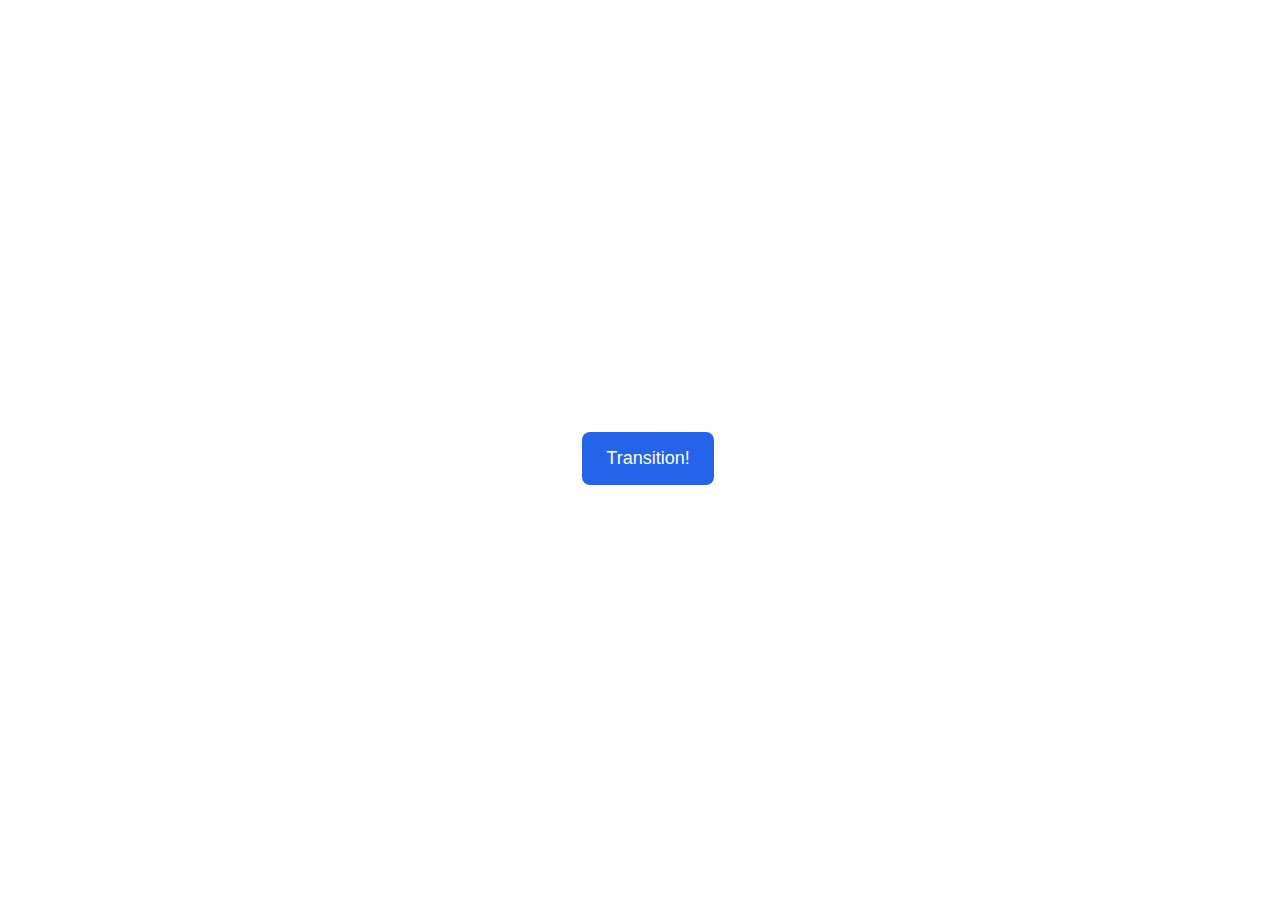
<file: animation/01-button-hover/index.html>
<!DOCTYPE html>
<html lang="en">
  <head>
    <meta charset="UTF-8" />
    <meta http-equiv="X-UA-Compatible" content="IE=edge" />
    <meta name="viewport" content="width=device-width, initial-scale=1.0" />
    <title>Button Hover</title>
    <link rel="stylesheet" href="style.css" />
  </head>
  <body>
    <div id="transition-container">
      <button>Transition!</button>
    </div>
  </body>
</html>
</file>
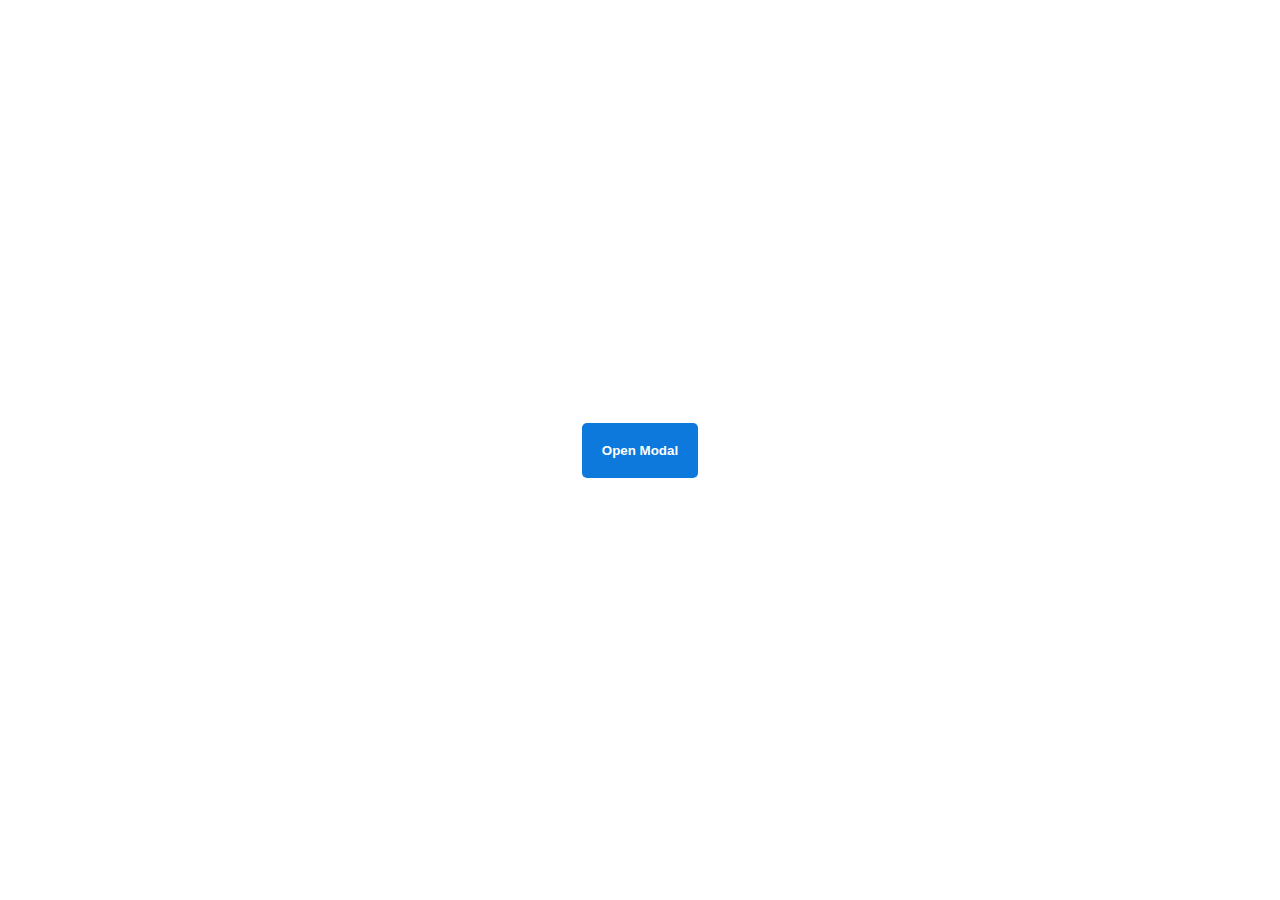
<file: animation/02-pop-up/index.html>
<!DOCTYPE html>
<html lang="en">
  <head>
    <meta charset="UTF-8" />
    <meta http-equiv="X-UA-Compatible" content="IE=edge" />
    <meta name="viewport" content="width=device-width, initial-scale=1.0" />
    <title>Popup</title>
    <link rel="stylesheet" href="style.css" />
  </head>
  <body>
    <div class="backdrop"></div>
    <div class="popup-modal">
      <h1>Look at me!</h1>
      <p>I'm a pop up dialog!</p>
      <button id="close-modal">Close Modal</button>
    </div>
    <div class="button-container">
      <button id="trigger-modal">Open Modal</button>
    </div>
    <script src="script.js"></script>
  </body>
</html>
</file>
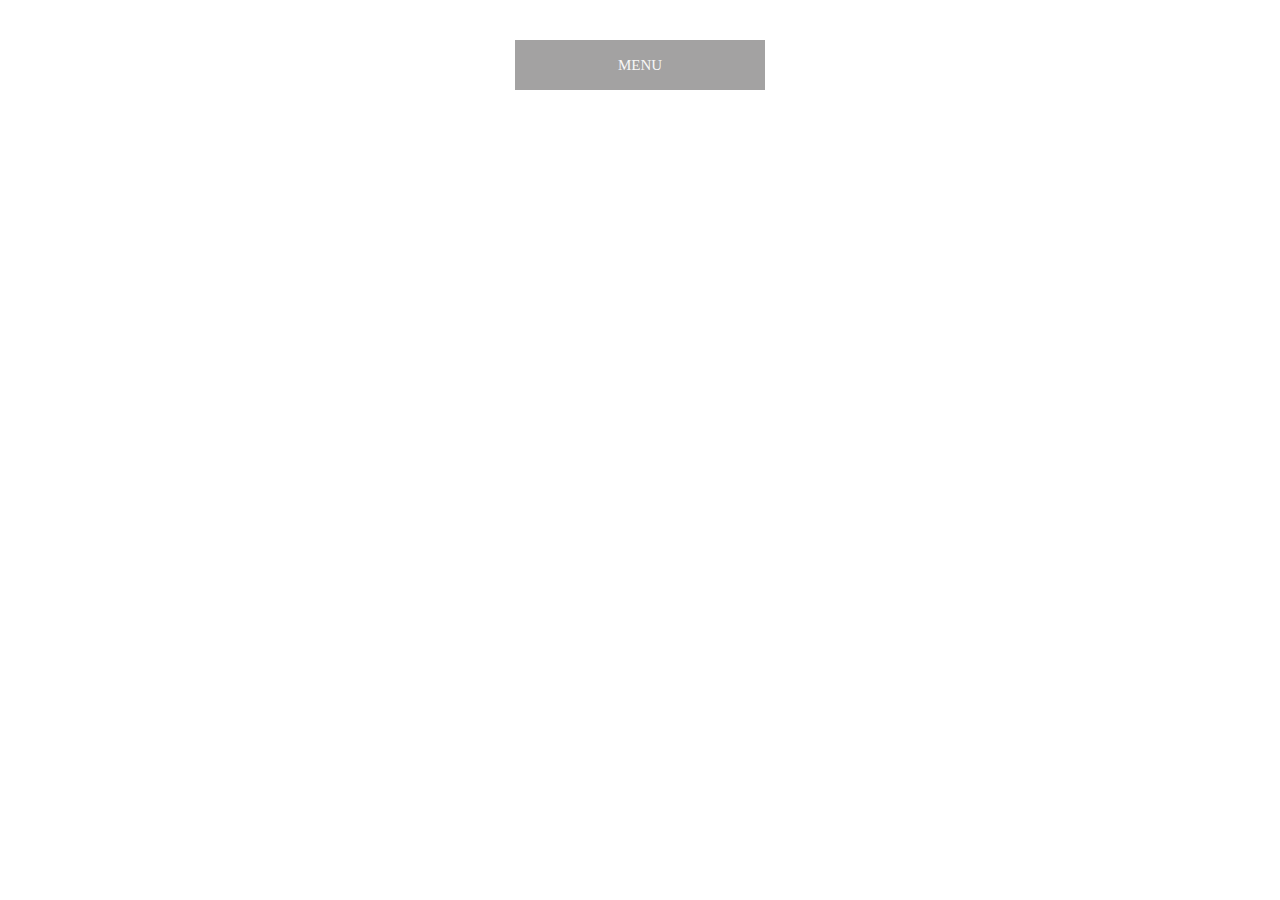
<file: animation/03-dropdown-menu/index.html>
<!DOCTYPE html>
<html lang="en">
  <head>
    <meta charset="UTF-8" />
    <meta http-equiv="X-UA-Compatible" content="IE=edge" />
    <meta name="viewport" content="width=device-width, initial-scale=1.0" />
    <title>Dropdown Menu</title>
    <link rel="stylesheet" href="style.css" />
  </head>
  <body>
    <div class="dropdown-container">
        <div class="menu-title">MENU</div>
        <ul class="dropdown-menu">
            <li>ITEM 1</li>
            <li>ITEM 2</li>
            <li>ITEM 3</li>
            <li>ITEM 4</li>
            <li>ITEM 5</li>
        </ul>
    </div>
    <script src="script.js"></script>
  </body>
</html>
</file>
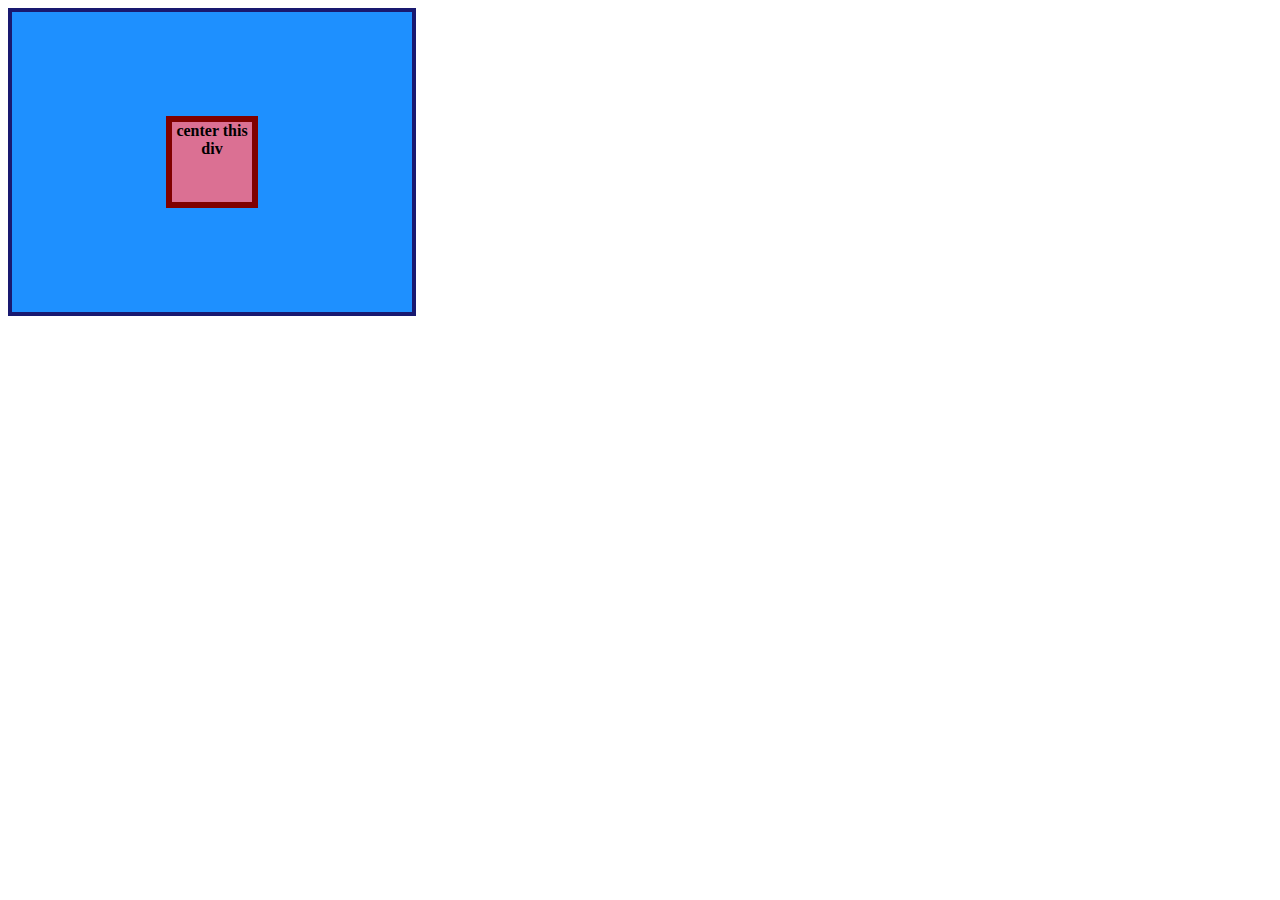
<file: flex/01-flex-center/index.html>
<!DOCTYPE html>
<html lang="en">
  <head>
    <meta charset="UTF-8">
    <meta http-equiv="X-UA-Compatible" content="IE=edge">
    <meta name="viewport" content="width=device-width, initial-scale=1.0">
    <title>CENTER THIS DIV</title>
    <link rel="stylesheet" href="style.css">
  </head>
  <body>
    <div class="container">
      <div class="box">center this div</div>
    </div>
  </body>
</html>
</file>
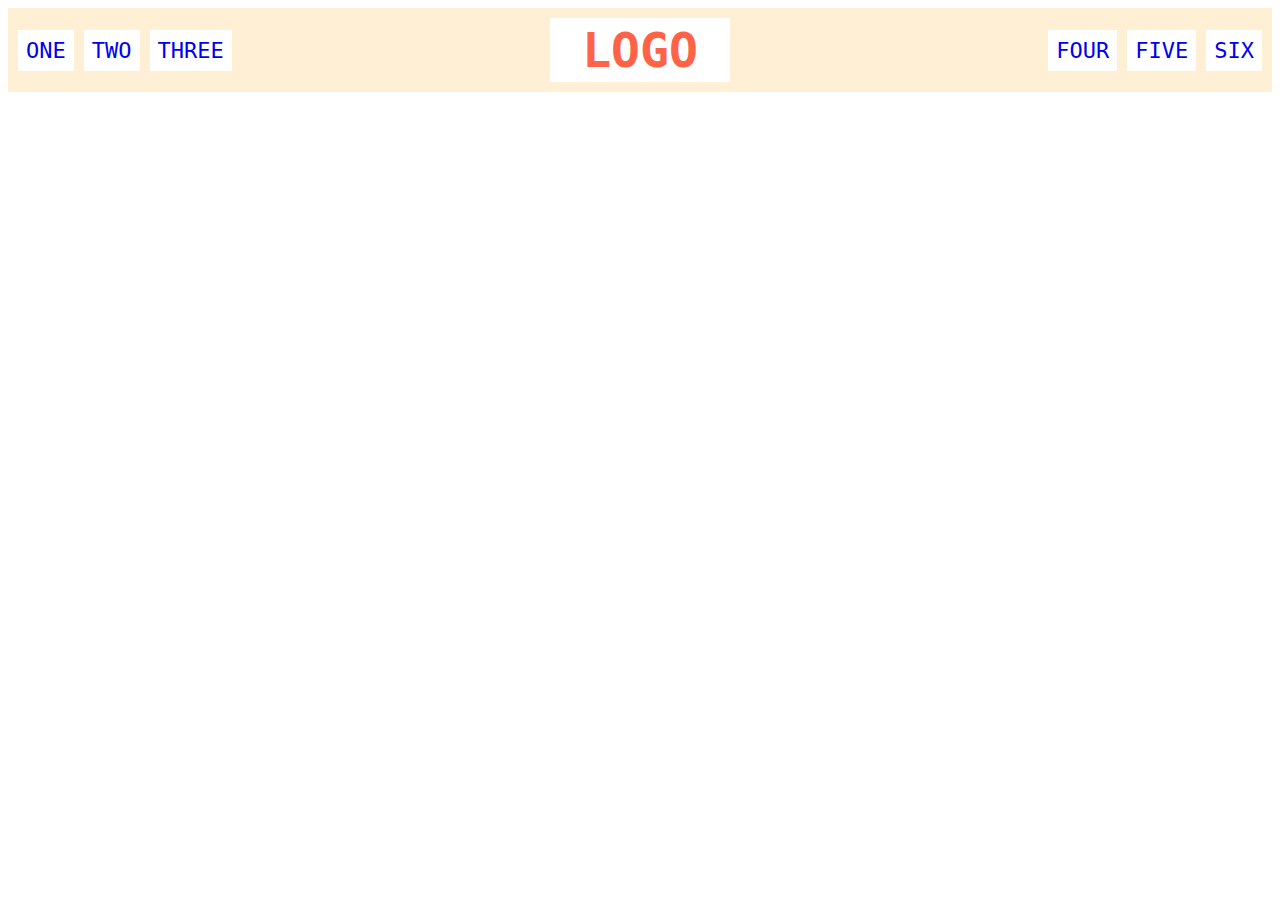
<file: flex/02-flex-header/index.html>
<!DOCTYPE html>
<html lang="en">
  <head>
    <meta charset="UTF-8">
    <meta http-equiv="X-UA-Compatible" content="IE=edge">
    <meta name="viewport" content="width=device-width, initial-scale=1.0">
    <title>Flex Header</title>
    <link rel="stylesheet" href="style.css">
  </head>
  <body>
    <div class="header">
      <div class="left-links">
        <ul>
          <li><a href="#">ONE</a></li>
          <li><a href="#">TWO</a></li>
          <li><a href="#">THREE</a></li>
        </ul>
      </div>
      <div class="logo">LOGO</div>
      <div class="right-links">
        <ul>
          <li><a href="#">FOUR</a></li>
          <li><a href="#">FIVE</a></li>
          <li><a href="#">SIX</a></li>
        </ul>
      </div>
    </div>
  </body>
</html>
</file>
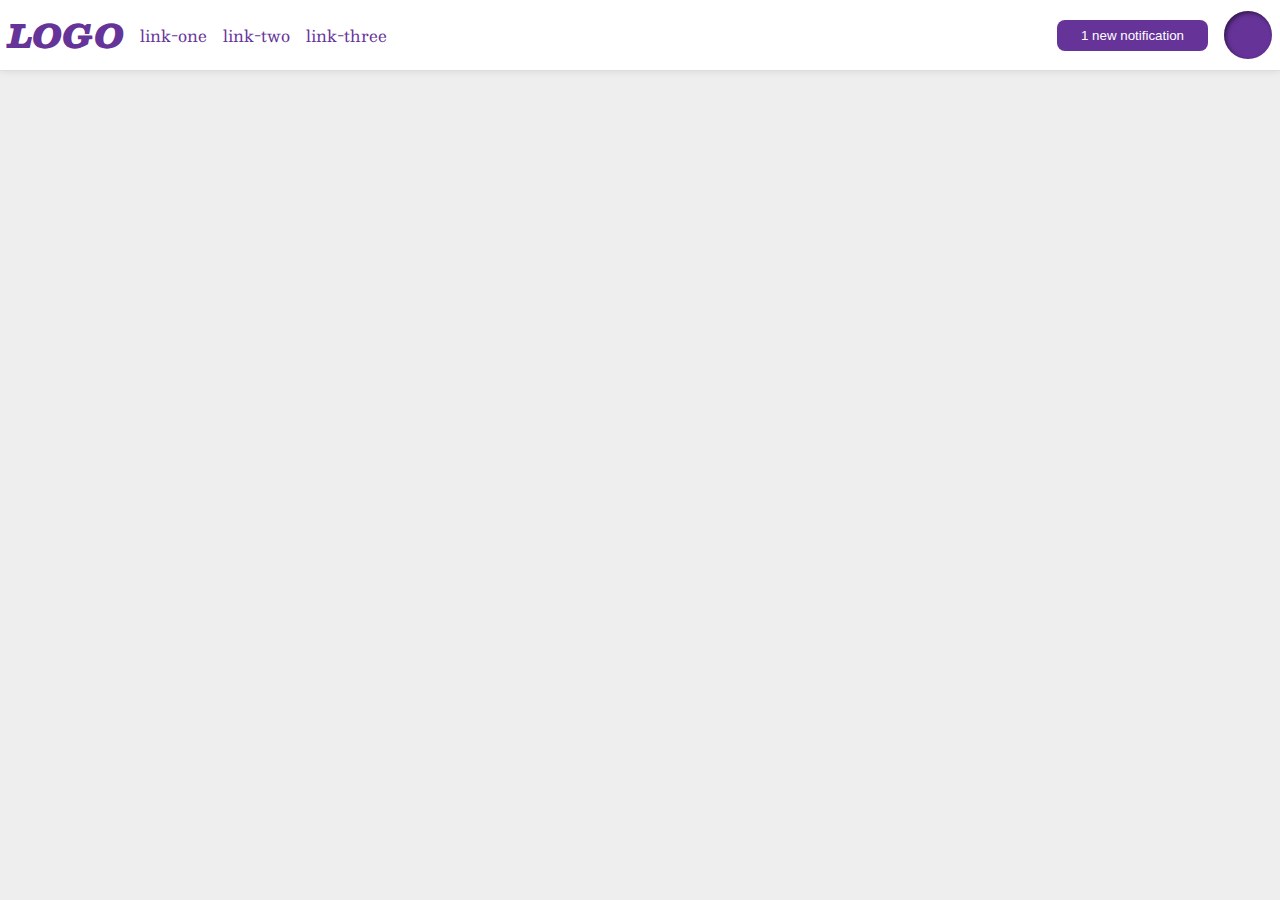
<file: flex/03-flex-header-2/index.html>
<!DOCTYPE html>
<html lang="en">
  <head>
    <meta charset="UTF-8">
    <meta http-equiv="X-UA-Compatible" content="IE=edge">
    <meta name="viewport" content="width=device-width, initial-scale=1.0">
    <title>Flex Header 2</title>
    <link rel="stylesheet" href="style.css">
  </head>
  <body>
    <div class="header">
      <div class="container-left">
        <div class="logo">
          LOGO
        </div>
        <ul class="links">
          <li><a href="google.com">link-one</a></li>
          <li><a href="google.com">link-two</a></li>
          <li><a href="google.com">link-three</a></li>
        </ul>
      </div>
      <div class="container-right">
        <button class="notifications">
          1 new notification
        </button>
        <div class="profile-image"></div>
      </div>
    </div>
  </body>
</html>
</file>
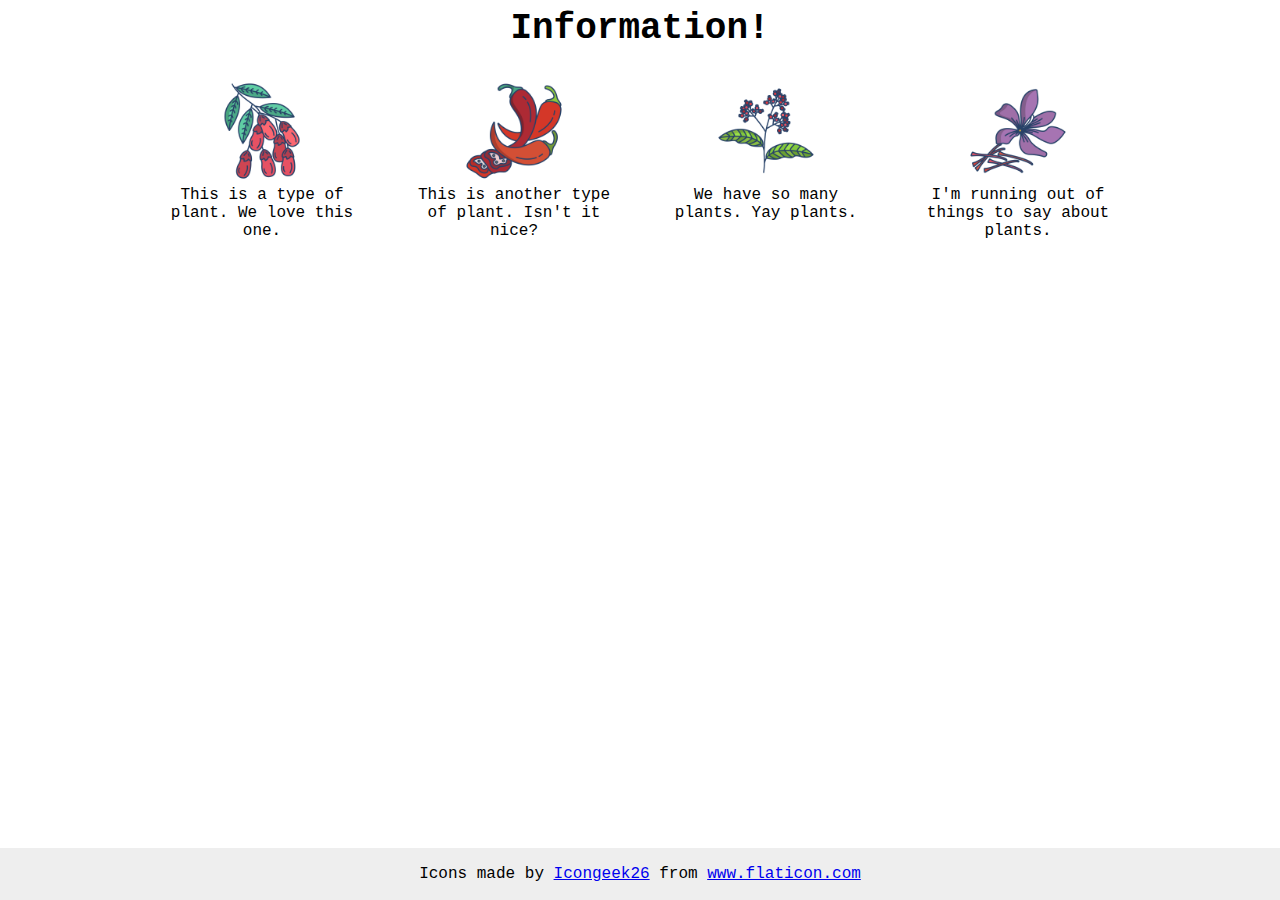
<file: flex/04-flex-information/index.html>
<!DOCTYPE html>
<html lang="en">
  <head>
    <meta charset="UTF-8">
    <meta http-equiv="X-UA-Compatible" content="IE=edge">
    <meta name="viewport" content="width=device-width, initial-scale=1.0">
    <title>Information</title>
    <link rel="stylesheet" href="style.css">
  </head>
  <body>
    <div class="title">Information!</div>

    <div class="container">
      <div class="item">
        <img src="./images/barberry.png" alt="barberry">
        <div class="text">This is a type of plant. We love this one.</div>
      </div>
      <div class="item">
        <img src="./images/chilli.png" alt="chili">
        <div class="text">This is another type of plant. Isn't it nice?</div>
      </div>
      <div class="item">
        <img src="./images/pepper.png" alt="pepper">
        <div class="text">We have so many plants. Yay plants.</div>
      </div>
      <div class="item">
        <img src="./images/saffron.png" alt="saffron">
        <div class="text">I'm running out of things to say about plants.</div>
      </div>
    </div>

    <!-- disregard this section, it's here to give attribution to the creator of these icons -->
    <div class="footer">
      <div>Icons made by <a href="https://www.flaticon.com/authors/icongeek26" title="Icongeek26">Icongeek26</a> from <a href="https://www.flaticon.com/" title="Flaticon">www.flaticon.com</a></div>
    </div>
  </body>
</html>
</file>
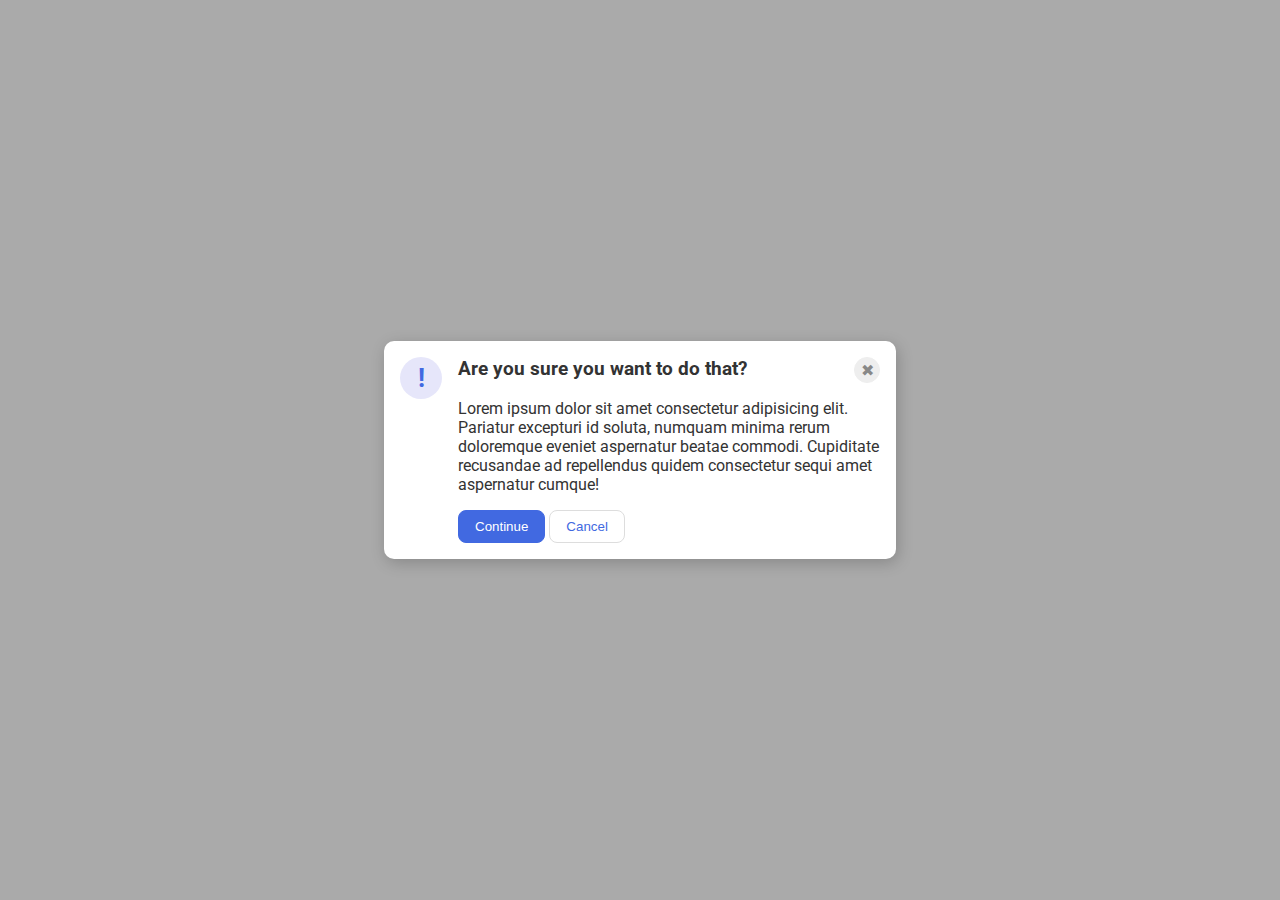
<file: flex/05-flex-modal/index.html>
<!DOCTYPE html>
<html lang="en">
  <head>
    <meta charset="UTF-8">
    <meta http-equiv="X-UA-Compatible" content="IE=edge">
    <meta name="viewport" content="width=device-width, initial-scale=1.0">
    <link rel="stylesheet" href="style.css">
    <title>Modal</title>
  </head>
  <body>
    <div class="modal">
      <div class="icon">!</div>
      <div class="content">
        <div class="head">
          <div class="header">Are you sure you want to do that?</div>
          <div class="close-button">✖</div>
        </div>
        <div class="text">Lorem ipsum dolor sit amet consectetur adipisicing elit. Pariatur excepturi id soluta, numquam minima rerum doloremque eveniet aspernatur beatae commodi. Cupiditate recusandae ad repellendus quidem consectetur sequi amet aspernatur cumque!</div>
        <button class="continue">Continue</button>
        <button class="cancel">Cancel</button>
      </div>
    </div>
  </body>
</html>
</file>
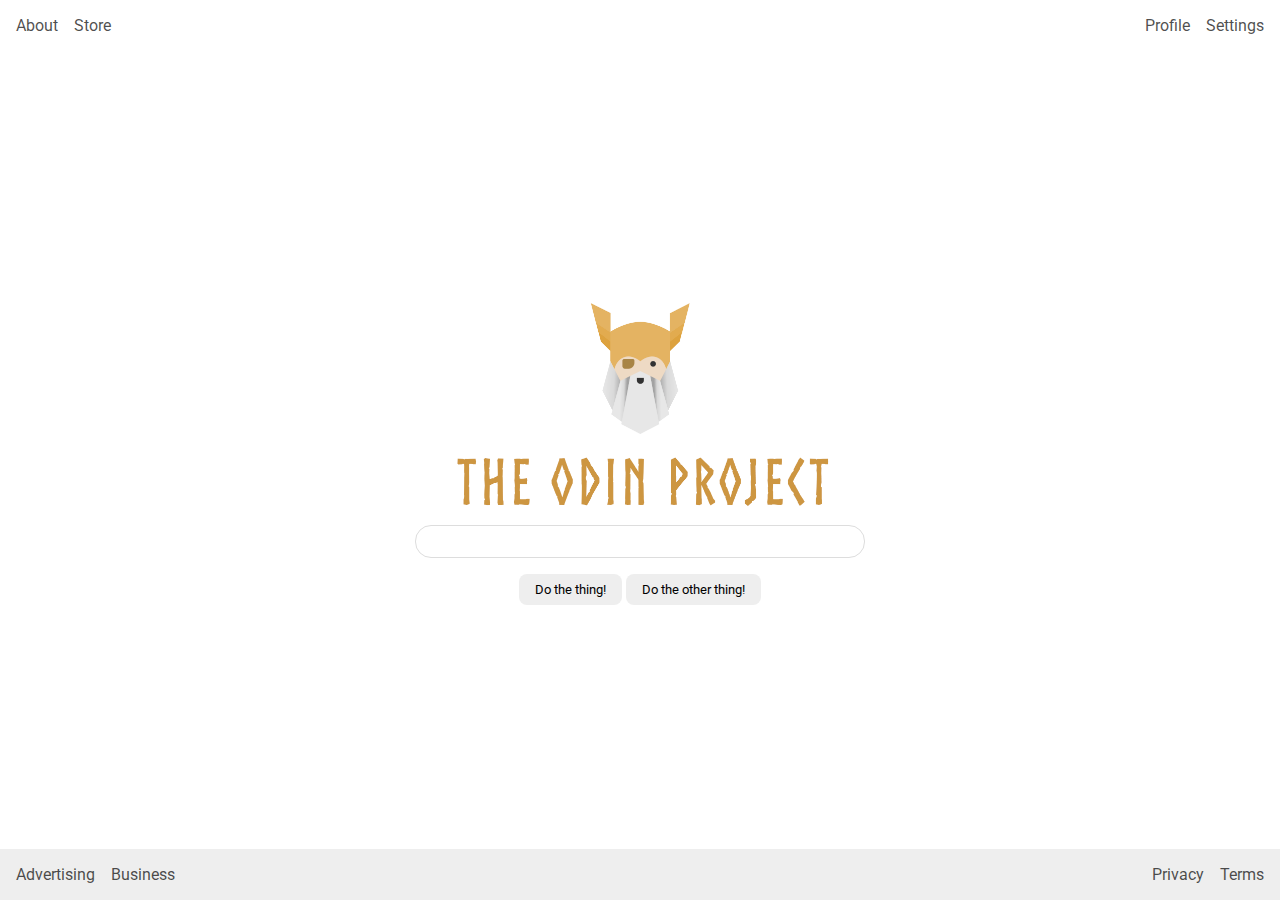
<file: flex/06-flex-layout/index.html>
<!DOCTYPE html>
<html lang="en">
  <head>
    <meta charset="UTF-8">
    <meta http-equiv="X-UA-Compatible" content="IE=edge">
    <meta name="viewport" content="width=device-width, initial-scale=1.0">
    <title>LAYOUT</title>
    <link rel="stylesheet" href="./style.css">
  </head>
  <body>
    <div class="header">
      <ul class="left-links">
        <li><a href="#">About</a></li>
        <li><a href="#">Store</a></li>
      </ul>
      <ul class="right-links">
        <li><a href="#">Profile</a></li>
        <li><a href="#">Settings</a></li>
      </ul>
    </div>
    <div class="content">
      <img src="./logo.png" alt="Project logo. Represents odin with the project name.">
      <div class="input">
        <input type="text">
      </div>
      <div class="buttons">
        <button>Do the thing!</button>
        <button>Do the other thing!</button>
      </div>
    </div>
    <div class="footer">
      <ul class="left-links">
        <li><a href="#">Advertising</a></li>
        <li><a href="#">Business</a></li>
      </ul>
      <ul class="right-links">
        <li><a href="#">Privacy</a></li>
        <li><a href="#">Terms</a></li>
      </ul>
    </div>
  </body>
</html>
</file>
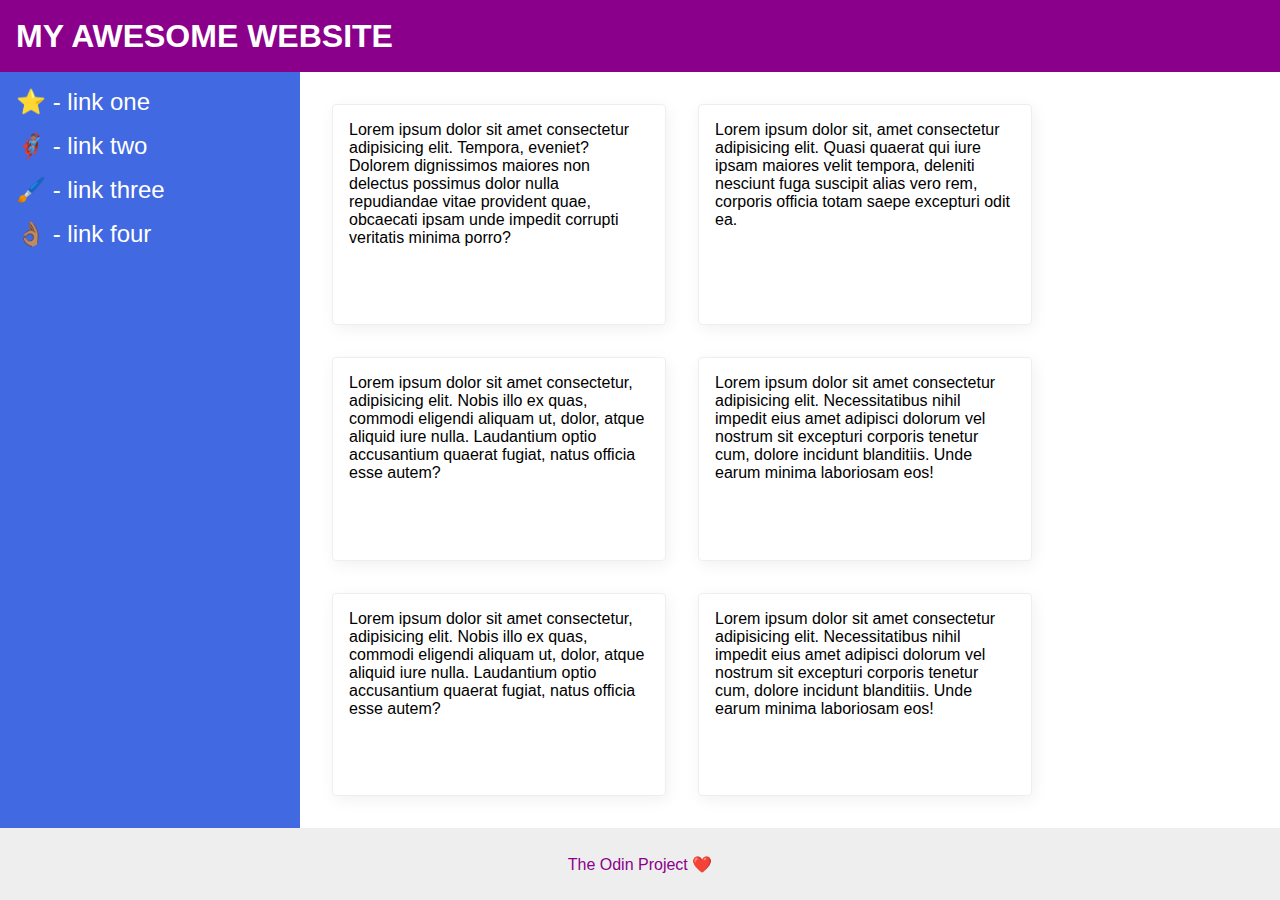
<file: flex/07-flex-layout-2/index.html>
<!DOCTYPE html>
<html lang="en">
  <head>
    <meta charset="UTF-8">
    <meta http-equiv="X-UA-Compatible" content="IE=edge">
    <meta name="viewport" content="width=device-width, initial-scale=1.0">
    <title>The Holy Grail</title>
    <link rel="stylesheet" href="style.css">
  </head>
  <body>
    <div class="header">
      MY AWESOME WEBSITE
    </div>
    
    <div class="main">
      <div class="sidebar">
        <ul>
          <li><a href="#">⭐ - link one</a></li>
          <li><a href="#">🦸🏽‍♂️ - link two</a></li>
          <li><a href="#">🖌️ - link three</a></li>
          <li><a href="#">👌🏽 - link four</a></li>
        </ul>
      </div>
      
      <div class="container">
        <div class="card">Lorem ipsum dolor sit amet consectetur adipisicing elit. Tempora, eveniet? Dolorem dignissimos maiores non delectus possimus dolor nulla repudiandae vitae provident quae, obcaecati ipsam unde impedit corrupti veritatis minima porro?</div>
        <div class="card">Lorem ipsum dolor sit, amet consectetur adipisicing elit. Quasi quaerat qui iure ipsam maiores velit tempora, deleniti nesciunt fuga suscipit alias vero rem, corporis officia totam saepe excepturi odit ea.</div>
        <div class="card">Lorem ipsum dolor sit amet consectetur, adipisicing elit. Nobis illo ex quas, commodi eligendi aliquam ut, dolor, atque aliquid iure nulla. Laudantium optio accusantium quaerat fugiat, natus officia esse autem?</div>
        <div class="card">Lorem ipsum dolor sit amet consectetur adipisicing elit. Necessitatibus nihil impedit eius amet adipisci dolorum vel nostrum sit excepturi corporis tenetur cum, dolore incidunt blanditiis. Unde earum minima laboriosam eos!</div>
        <div class="card">Lorem ipsum dolor sit amet consectetur, adipisicing elit. Nobis illo ex quas, commodi eligendi aliquam ut, dolor, atque aliquid iure nulla. Laudantium optio accusantium quaerat fugiat, natus officia esse autem?</div>
        <div class="card">Lorem ipsum dolor sit amet consectetur adipisicing elit. Necessitatibus nihil impedit eius amet adipisci dolorum vel nostrum sit excepturi corporis tenetur cum, dolore incidunt blanditiis. Unde earum minima laboriosam eos!</div>
      </div>
    </div>

    <div class="footer">
      The Odin Project ❤️
    </div>
  </body>
</html>
</file>
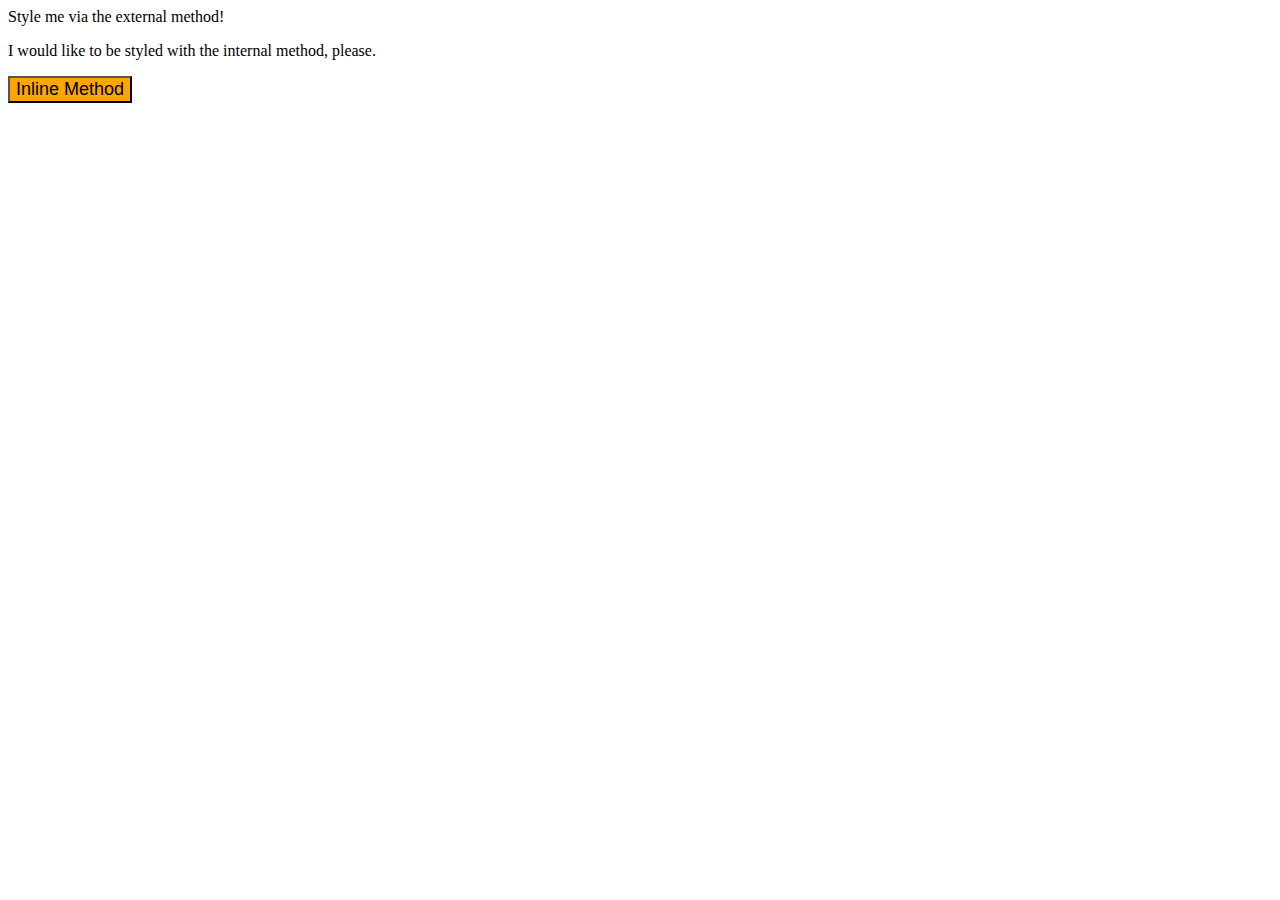
<file: foundations/01-css-methods/index.html>
<!DOCTYPE html>
<html lang="en">
  <head>
    <meta charset="UTF-8">
    <meta http-equiv="X-UA-Compatible" content="IE=edge">
    <meta name="viewport" content="width=device-width, initial-scale=1.0">
    <title>Methods for Adding CSS</title>
  </head>
  <body>
    <div>Style me via the external method!</div>
    <p>I would like to be styled with the internal method, please.</p>
    <button style="background-color: orange; font-size: 18px;">Inline Method</button>
  </body>
</html>
</file>
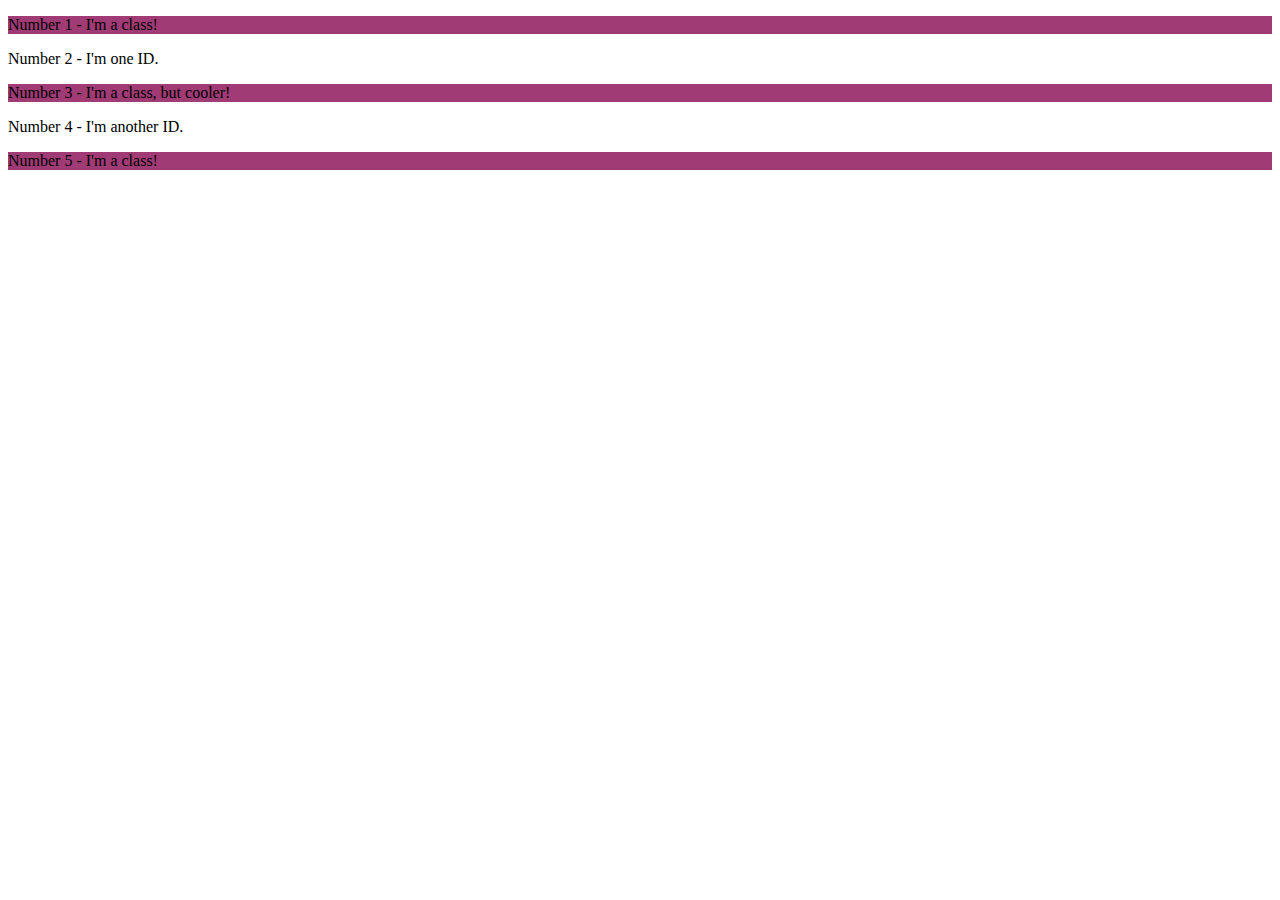
<file: foundations/02-class-id-selectors/index.html>
<!DOCTYPE html>
<html lang="en">
  <head>
    <meta charset="UTF-8">
    <meta http-equiv="X-UA-Compatible" content="IE=edge">
    <meta name="viewport" content="width=device-width, initial-scale=1.0">
    <title>Class and ID Selectors</title>
    <link rel="stylesheet" href="style.css">
  </head>
  <body>
    <p class="odd">Number 1 - I'm a class!</p>
    <div>Number 2 - I'm one ID.</div>
    <p class="odd">Number 3 - I'm a class, but cooler!</p>
    <div>Number 4 - I'm another ID.</div>
    <p class="odd">Number 5 - I'm a class!</p>
  </body>
</html>
</file>
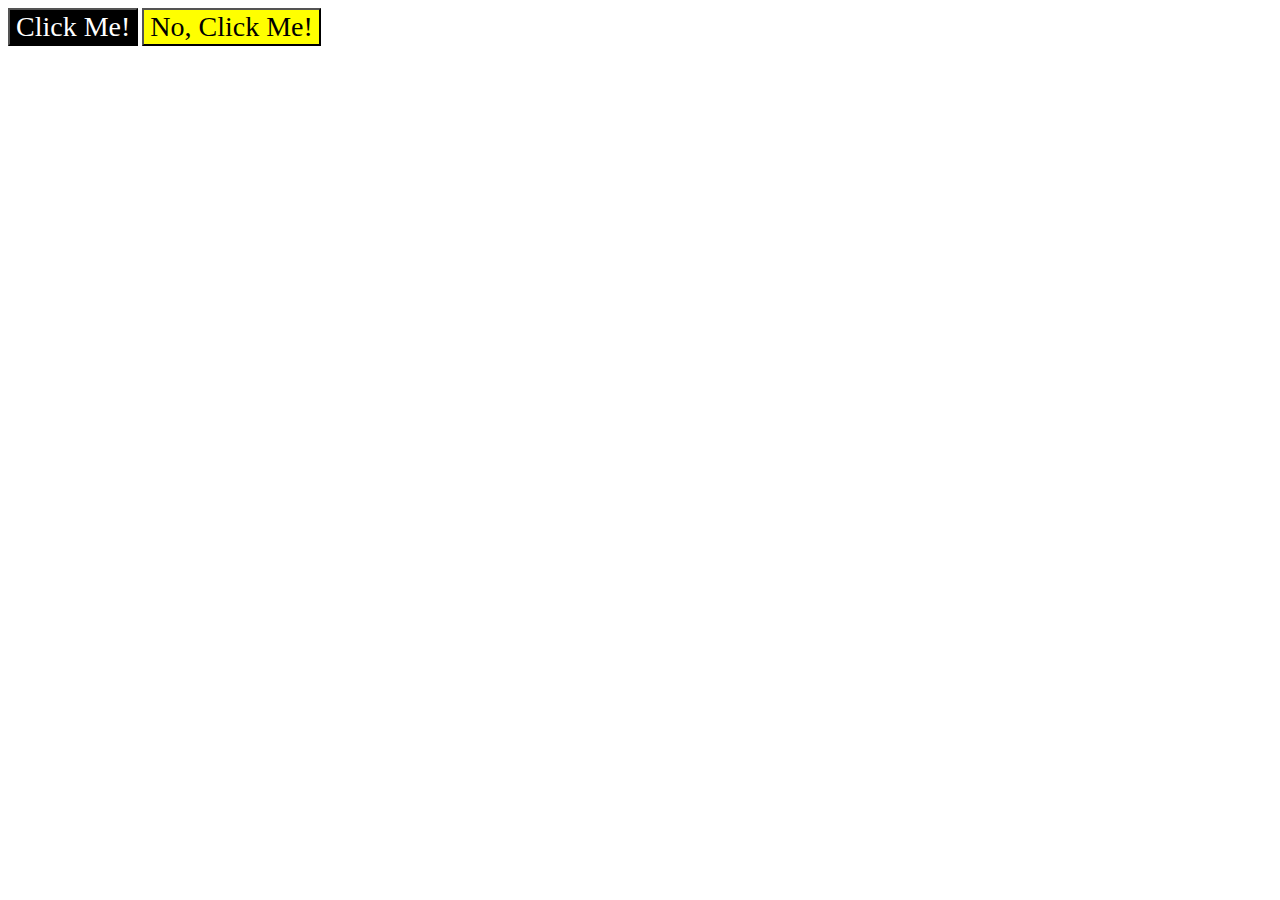
<file: foundations/03-grouping-selectors/index.html>
<!DOCTYPE html>
<html lang="en">
  <head>
    <meta charset="UTF-8">
    <meta http-equiv="X-UA-Compatible" content="IE=edge">
    <meta name="viewport" content="width=device-width, initial-scale=1.0">
    <title>Grouping Selectors</title>
    <link rel="stylesheet" href="style.css">
  </head>
  <body>
    <button class="btn btn-dark">Click Me!</button>
    <button class="btn btn-danger">No, Click Me!</button>
  </body>
</html>
</file>
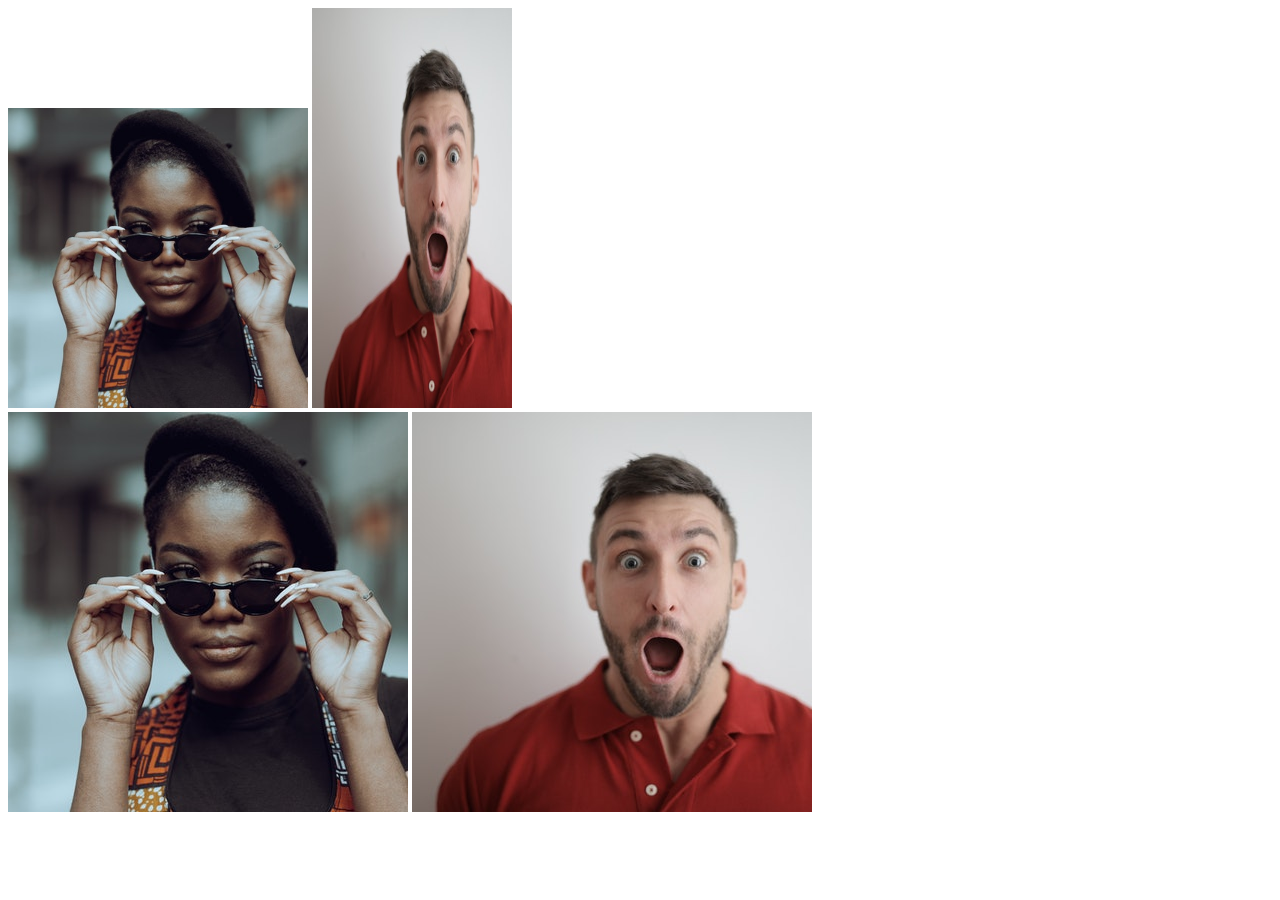
<file: foundations/04-chaining-selectors/index.html>
<!DOCTYPE html>
<html lang="en">
  <head>
    <meta charset="UTF-8">
    <meta http-equiv="X-UA-Compatible" content="IE=edge">
    <meta name="viewport" content="width=device-width, initial-scale=1.0">
    <title>Chaining Selectors</title>
    <link rel="stylesheet" href="style.css">
  </head>
  <body>
    <!-- Use the classes BELOW this line -->
    <div>
      <img class="avatar proportioned" src="./pexels-katho-mutodo-8434791.jpg" alt="Woman with glasses">
      <img class="avatar distorted" src="./pexels-andrea-piacquadio-3777931.jpg" alt="Man with surprised expression">
    </div>
    <!-- Use the classes ABOVE this line -->
    <div>
      <img class="original proportioned" src="./pexels-katho-mutodo-8434791.jpg" alt="Woman with glasses">
      <img class="original distorted" src="./pexels-andrea-piacquadio-3777931.jpg" alt="Man with surprised expression">
    </div>
  </body>
</html>
</file>
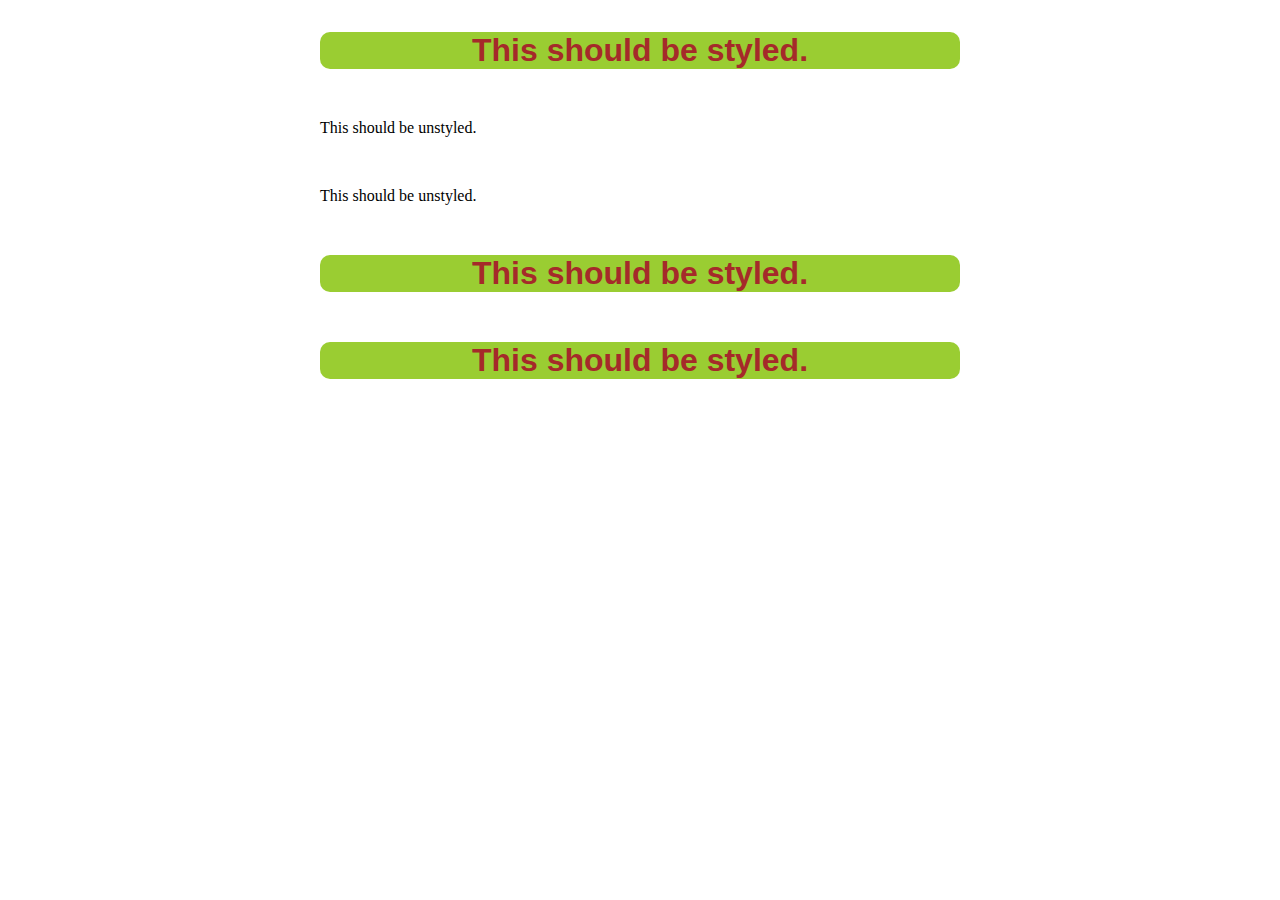
<file: foundations/05-descendant-combinator/index.html>
<!DOCTYPE html>
<html lang="en">
  <head>
    <meta charset="UTF-8">
    <meta http-equiv="X-UA-Compatible" content="IE=edge">
    <meta name="viewport" content="width=device-width, initial-scale=1.0">
    <title>Descendant Combinator</title>
    <link rel="stylesheet" href="style.css">
  </head>
  <body>
    <div class="container">
      <p class="text">This should be styled.</p>
    </div>
    <p class="text">This should be unstyled.</p>
    <p class="text">This should be unstyled.</p>
    <div class="container">
      <p class="text">This should be styled.</p>
      <p class="text">This should be styled.</p>
    </div>
  </body>
</html>
</file>
<file: animation/01-button-hover/style.css>
#transition-container {
  width: 100vw;
  height: 100vh;
  display: flex;
  flex-direction: column;
  justify-content: center;
  align-items: center;
  font-family: Arial, sans-serif;
}

button {
  border-radius: 8px;
  border: none;
  background-color: #2563eb;
  color: white;
  font-size: 18px;
  padding: 16px 24px;
  text-align: center;
  transition: transform 0.5s;
}

button:hover {
  transform: scale(1.5);
}
</file>
<file: animation/02-pop-up/style.css>
* {
  padding: 0;
  margin: 0;
}

body {
  overflow: hidden;
}

.button-container {
  width: 100vw;
  height: 100vh;
  background-color: #ffffff;
  opacity: 100%;
  display: flex;
  align-items: center;
  justify-content: center;
}

button {
  padding: 20px;
  color: #ffffff;
  background-color: #0e79dd;
  border: none;
  border-radius: 5px;
  font-weight: 600;
}

.popup-modal {
  padding: 32px 64px;
  background-color: white;
  border: 1px solid black;
  border-radius: 10px;
  position: fixed;
  top: 50%;
  left: 50%;
  transform-origin: center;
  transform: translate(-50%, -100%);
  pointer-events: none;
  opacity: 0%;
  text-align: center;
  transition: opacity .5s, transform .5s;
}

.popup-modal p {
  margin-bottom: 24px;
}

.backdrop {
  pointer-events: none;
  position: fixed;
  inset: 0;
  background: #000;
  opacity: 0%;
}

.popup-modal.show {
  transform: translate(-50%, -50%);
  opacity: 100%;
  pointer-events: all;
}

.backdrop.show {
  opacity: 30%;
}
</file>
<file: animation/03-dropdown-menu/style.css>
.dropdown-container {
  max-width: 250px;
  margin: 40px auto;
  text-align: center;
  line-height: 50px;
  font-size: 15px;
  color: rgb(247, 247, 247);
  cursor: pointer;
}

.menu-title {
  background-color: rgb(163, 162, 162);
}

.dropdown-menu {
  list-style: none;
  padding: 0;
  margin: 0;
  background-color: rgb(99, 97, 97);

  opacity: 0;
}

ul.dropdown-menu li:hover {
  background: rgb(47, 46, 46);
}

.visible {
  opacity: 1;
  transform-origin: top;
  animation: 0.5s expand;
}

@keyframes expand {
  from {
    transform: scaleY(0);
  }

  70% {
    transform: scaleY(1.1);
  }

  to {
    transform: scaleY(1);
  }
}
</file>
<file: flex/01-flex-center/style.css>
.container {
  display: flex;
  justify-content: center;
  align-items: center;

  background: dodgerblue;
  border: 4px solid midnightblue;
  width: 400px;
  height: 300px;
}

.box {
  background: palevioletred;
  font-weight: bold;
  text-align: center;
  border: 6px solid maroon;
  width: 80px;
  height: 80px;
}
</file>
<file: flex/02-flex-header/style.css>
.header  {
  display: flex;
  flex-wrap: wrap;
  justify-content: space-between;
  align-items: center;
  padding: 10px;
  font-family: monospace;
  background: papayawhip;
}

.logo {
  font-size: 48px;
  font-weight: 900;
  color: tomato;
  background: white;
  padding: 4px 32px;
}

ul {
  /* this removes the dots on the list items*/
  list-style-type: none;
  display: flex;
  gap: 10px;
  padding: 0;
}

a {
  font-size: 22px;
  background: white;
  padding: 8px;
  /* this removes the line under the links */
  text-decoration: none;
}
</file>
<file: flex/03-flex-header-2/style.css>
/* this is some magical font-importing.  
you'll learn about it later. */
@import url('https://fonts.googleapis.com/css2?family=Besley:ital,wght@0,400;1,900&display=swap');

body {
  margin: 0;
  background: #eee;
  font-family: Besley, serif;
}

.header {
  display: flex;
  justify-content: space-between;
  align-items: center;
  padding: 8px;
  background: white;
  border-bottom: 1px solid #ddd;
  box-shadow: 0 0 8px rgba(0,0,0,.1);
}

.header > * {
  display: flex;
  align-items: center;
  gap: 16px;
}

.links {
  display: flex;
  gap: 16px;
}

.profile-image {
  background: rebeccapurple;
  box-shadow: inset 2px 2px 4px rgba(0,0,0,.5);
  border-radius: 50%;
  width: 48px;
  height: 48px;
}

.logo {
  color: rebeccapurple;
  font-size: 32px;
  font-weight: 900;
  font-style: italic;
}

button {
  border: none;
  border-radius: 8px;
  background: rebeccapurple;
  color: white;
  padding: 8px 24px;
}

a {
  /* this removes the line under our links */
  text-decoration: none;
  color: rebeccapurple;
}

ul {
  margin: 0;
  padding: 0;
  list-style-type: none;
}
</file>
<file: flex/04-flex-information/style.css>
body {
  font-family: 'Courier New', Courier, monospace;
  text-align: center;
}

img {
  width: 100px;
  height: 100px;
}

.title {
  font-size: 36px;
  font-weight: 900;
  margin-bottom: 32px;
}

/* do not edit this footer */
.footer {
  position: fixed;
  bottom: 0;
  left: 0;
  right: 0;
  height: 52px;
  display: flex;
  align-items: center;
  justify-content: center;
  background: #eee;
}

/* Solution */

.container {
  display: flex;
  justify-content: center;
  gap: 52px;
}

.item {
  max-width: 200px;
}
</file>
<file: flex/05-flex-modal/style.css>
@import url('https://fonts.googleapis.com/css2?family=Roboto:wght@400;700&display=swap');

html, body {
  height: 100%;
}

body {
  font-family: Roboto, sans-serif;
  margin: 0;
  background: #aaa;
  color: #333;
  /* I'll give you this one for free lol */
  display: flex;
  align-items: center;
  justify-content: center;
}

.modal {
  background: white;
  width: 480px;
  border-radius: 10px;
  box-shadow: 2px 4px 16px rgba(0,0,0,.2);
}

.icon {
  color: royalblue;
  font-size: 26px;
  font-weight: 700;
  background: lavender;
  width: 42px;
  height: 42px;
  border-radius: 50%;
  display: flex;
  align-items: center;
  justify-content: center;
}

.close-button {
  background: #eee;
  border-radius: 50%;
  color: #888;
  font-weight: 400;
  font-size: 16px;
  height: 24px;
  width: 24px;
  display: flex;
  align-items: center;
  justify-content: center;
  border: 1px solid #eee;
  padding: 0;
}

button {
  cursor: pointer;
  padding: 8px 16px;
  border-radius: 8px;
}

button.continue {
  background: royalblue;
  border: 1px solid royalblue;
  color: white;
}

button.cancel {
  background: white;
  border: 1px solid #ddd;
  color: royalblue;
}


/* Solutions */

.modal {
  display: flex;
  padding: 1rem;
  gap: 1rem;
}

.header {
  font-size: 1.2rem;
  font-weight: 700;
}

.icon {
  flex: 0 0 auto;
}

.head {
  display: flex;
  justify-content: space-between;
  gap: 1rem;
}

.content > * + * {
  margin-top: 1rem;
}
</file>
<file: flex/06-flex-layout/style.css>
@import url('https://fonts.googleapis.com/css2?family=Roboto:wght@400;700&display=swap');

body {
  height: 100vh;
  margin: 0;
  overflow: hidden;
  font-family: Roboto, sans-serif;
}

img {
  width: 600px;
}

button {
  font-family: Roboto, sans-serif;
  border: none;
  border-radius: 8px;
  background: #eee;
}

input {
  border: 1px solid #ddd;
  border-radius: 16px;
  padding: 8px 24px;
  width: 400px;
  margin-bottom: 16px;
}

/* Solution */

body {
  display: flex;
  flex-direction: column;
  justify-content: space-between;
}

a {
  text-decoration: none;
  color: rgba(0, 0, 0, .7);
}

ul {
  list-style: none;
  margin: 0;
  padding: 0;
  display: flex;
  gap: 16px;
}

.header, .footer {
  display: flex;
  justify-content: space-between;
  padding: 16px;
}

.footer {
  background-color: #eee;
}

.content {
  text-align: center;
}

button {
  padding: 8px 16px;
}
</file>
<file: flex/07-flex-layout-2/style.css>
body {
  font-family: -apple-system, BlinkMacSystemFont, 'Segoe UI', Roboto, Oxygen, Ubuntu, Cantarell, 'Open Sans', 'Helvetica Neue', sans-serif;
  margin: 0;
  min-height: 100vh;
}

.header {
  height: 72px;
  background: darkmagenta;
  color: white;
}

.footer {
  height: 72px;
  background: #eee;
  color: darkmagenta;
}

.sidebar {
  width: 300px;
  background: royalblue;
  box-sizing: border-box;
}

.card {
  border: 1px solid #eee;
  box-shadow: 2px 4px 16px rgba(0,0,0,.06);
  border-radius: 4px;
}

/* Solution */
/* Globals */

a {
  text-decoration: none;
  color: white;
}

/* Layout */
body {
  display: flex;
  flex-direction: column;
}

.main {
  flex: 1;
  display: flex;
}

.sidebar {
  flex: 0 0 300px;
}

.container {
  display: flex;
  flex-wrap: wrap;
  padding: 32px;
  gap: 32px;
}

.card {
  width: 300px;
  padding: 16px;
}

/* Components */
.header {
  display: flex;
  align-items: center;
  font-size: 32px;
  font-weight: 900;
  padding: 0 16px;
}

.footer {
  display: flex;
  justify-content: center;
  align-items: center;
}

.sidebar {
  padding: 16px;
  font-size: 24px;
}

.sidebar ul {
  display: flex;
  flex-direction: column;
  list-style: none;
  gap: 16px;
  margin: 0;
  padding: 0;
}
</file>
<file: foundations/02-class-id-selectors/style.css>
.odd {
    background-color: hsl(325, 46%, 43%);
}
</file>
<file: foundations/03-grouping-selectors/style.css>
.btn {
    font-size: 28px;
    font-family: 'Hevetica', 'Times New Roman', sans-serif;
}

.btn.btn-dark {
    background-color: #000;
    color: #fff;
}

.btn.btn-danger {
    background-color: yellow;
    color: #000;
}
</file>
<file: foundations/04-chaining-selectors/style.css>
.avatar.proportioned {
    width: 300px;
}

.avatar.distorted {
    width: 200px;
    height: 400px;
}
</file>
<file: foundations/05-descendant-combinator/style.css>
body {
    width: 50vw;
    margin: 0 auto;
    padding: 0;
    /* outline: 2px red solid; */
}

* + * {
    /* outline: 2px green solid; */
    margin-top: 50px;
}

.container .text {
    color: brown;
    background-color: yellowgreen;
    font-weight: 700;
    font-family: sans-serif;
    text-align: center;
    font-size: 2rem;
    border-radius: 10px;
}
</file>
